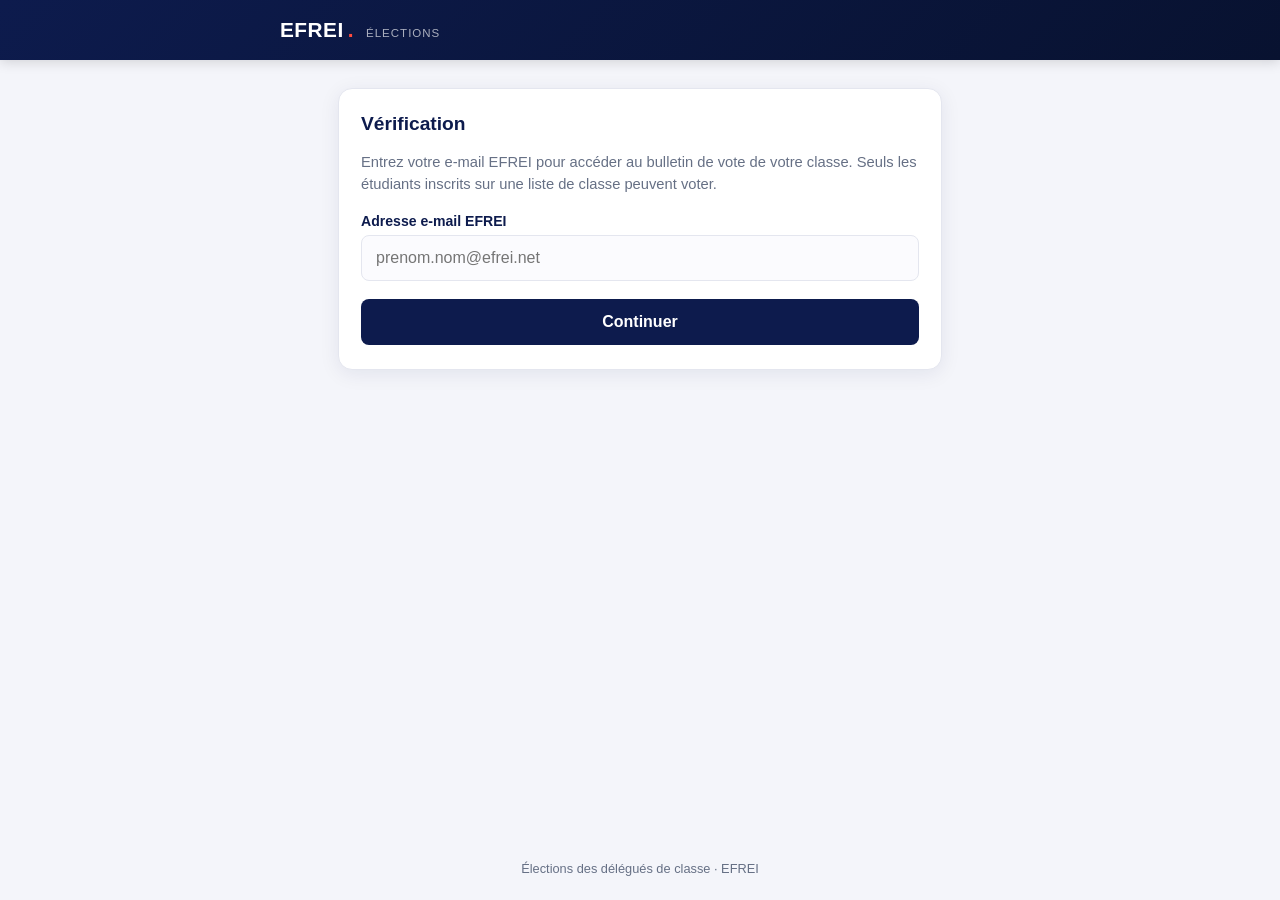
<file: index.html>
<!DOCTYPE html>
<html lang="fr">
<head>
  <meta charset="UTF-8" />
  <meta name="viewport" content="width=device-width, initial-scale=1.0, maximum-scale=1" />
  <title>Élections des délégués — EFREI</title>
  <meta name="description" content="Votez pour l'élection du délégué de votre classe EFREI." />
  <link rel="stylesheet" href="style.css" />
</head>
<body>
  <header class="site-header">
    <div class="header-inner">
      <span class="brand">
        <span>EFREI</span><span class="brand-mark">.</span>
        <span class="brand-sub">Élections</span>
      </span>
    </div>
  </header>

  <main>
    <!-- Step 1: email -->
    <div class="card" id="step-email">
      <h2>Vérification</h2>
      <p class="card-desc">
        Entrez votre e-mail EFREI pour accéder au bulletin de vote de votre
        classe. Seuls les étudiants inscrits sur une liste de classe
        peuvent voter.
      </p>

      <div id="msg-email" class="msg" hidden></div>

      <form id="email-form">
        <div class="field">
          <label for="voter-email">Adresse e-mail EFREI</label>
          <input type="email" id="voter-email" required autocomplete="email" placeholder="prenom.nom@efrei.net" />
        </div>
        <button type="submit" class="btn" id="check-btn" data-label="Continuer">Continuer</button>
      </form>
    </div>

    <!-- Step 2: ballot -->
    <div class="card" id="step-ballot" hidden>
      <h2>Votre bulletin <span id="ballot-class" class="class-tag"></span></h2>
      <p class="card-desc">Sélectionnez exactement 2 candidats.</p>

      <div id="msg-ballot" class="msg" hidden></div>

      <div class="counter">
        <strong id="selected-count">0</strong> / 2 candidat(s) sélectionné(s)
      </div>

      <div id="candidate-list" class="candidate-list"></div>

      <button type="button" class="btn accent" id="vote-btn" data-label="Valider mon vote" disabled>
        Valider mon vote
      </button>

      <div class="candidater-cta">
        <a class="btn-link-small" id="candidater-link" href="candidater.html">Je souhaite candidater</a>
      </div>
    </div>

    <!-- Step 3: confirmation -->
    <div class="card" id="step-done" hidden>
      <h2>Merci !</h2>
      <p class="card-desc" style="margin-bottom:0;" id="done-msg">Votre vote a bien été enregistré.</p>
    </div>
  </main>

  <footer class="site-footer">
    Élections des délégués de classe · EFREI
  </footer>

  <script src="config.js"></script>
  <script src="script.js"></script>
  <script>
    const stepEmail = document.getElementById("step-email");
    const stepBallot = document.getElementById("step-ballot");
    const stepDone = document.getElementById("step-done");

    const emailForm = document.getElementById("email-form");
    const msgEmail = document.getElementById("msg-email");
    const checkBtn = document.getElementById("check-btn");

    const msgBallot = document.getElementById("msg-ballot");
    const candidateListEl = document.getElementById("candidate-list");
    const selectedCountEl = document.getElementById("selected-count");
    const voteBtn = document.getElementById("vote-btn");
    const candidaterLink = document.getElementById("candidater-link");
    const ballotClassEl = document.getElementById("ballot-class");

    let currentEmail = "";
    let currentClass = "";
    let selected = [];

    emailForm.addEventListener("submit", async (e) => {
      e.preventDefault();
      hideMsg(msgEmail);

      const email = normalizeEmail(document.getElementById("voter-email").value);
      if (!isEfreiEmail(email)) {
        showMsg(msgEmail, "Adresse e-mail invalide.", "error");
        return;
      }

      setLoading(checkBtn, true, "Vérification...");
      try {
        const cls = await identifyClass(email);

        const res = await callBackend("candidates", { class: cls }, "GET");
        const candidates = res.candidates || [];

        if (candidates.length === 0) {
          candidateListEl.innerHTML =
            '<div class="empty-state">Aucun candidat n\'est inscrit pour le moment.</div>';
        } else {
          candidateListEl.innerHTML = candidates
            .map(
              (c, i) => `
              <label class="candidate-option" data-email="${c.email}" id="opt-${i}">
                <input type="checkbox" value="${c.email}" data-name="${c.name}" />
                <span>
                  <span class="cname">${c.name}</span>
                  <span class="cemail">${c.email}</span>
                </span>
              </label>`
            )
            .join("");

          candidateListEl.querySelectorAll('input[type="checkbox"]').forEach((cb) => {
            cb.addEventListener("change", onSelectionChange);
          });
        }

        currentEmail = email;
        currentClass = cls;
        ballotClassEl.textContent = cls;
        candidaterLink.href = `candidater.html?email=${encodeURIComponent(email)}`;
        stepEmail.hidden = true;
        stepBallot.hidden = false;
      } catch (err) {
        showMsg(msgEmail, err.message, "error");
      } finally {
        setLoading(checkBtn, false);
      }
    });

    function onSelectionChange() {
      const checked = Array.from(
        candidateListEl.querySelectorAll('input[type="checkbox"]:checked')
      );
      selected = checked.map((cb) => cb.value);
      selectedCountEl.textContent = selected.length;

      candidateListEl.querySelectorAll(".candidate-option").forEach((opt) => {
        const cb = opt.querySelector('input[type="checkbox"]');
        opt.classList.toggle("selected", cb.checked);
        if (selected.length >= CONFIG.MAX_VOTES && !cb.checked) {
          cb.disabled = true;
          opt.classList.add("disabled");
        } else {
          cb.disabled = false;
          opt.classList.remove("disabled");
        }
      });

      voteBtn.disabled = selected.length !== CONFIG.MAX_VOTES;
    }

    voteBtn.addEventListener("click", async () => {
      hideMsg(msgBallot);
      if (selected.length === 0) return;

      setLoading(voteBtn, true, "Envoi...");
      try {
        await callBackend("vote", {
          email: currentEmail,
          candidates: selected,
        });
        document.getElementById("done-msg").textContent =
          `Votre vote pour la classe ${currentClass} a bien été enregistré.`;
        stepBallot.hidden = true;
        stepDone.hidden = false;
      } catch (err) {
        showMsg(msgBallot, err.message, "error");
        setLoading(voteBtn, false);
      }
    });
  </script>
</body>
</html>
</file>
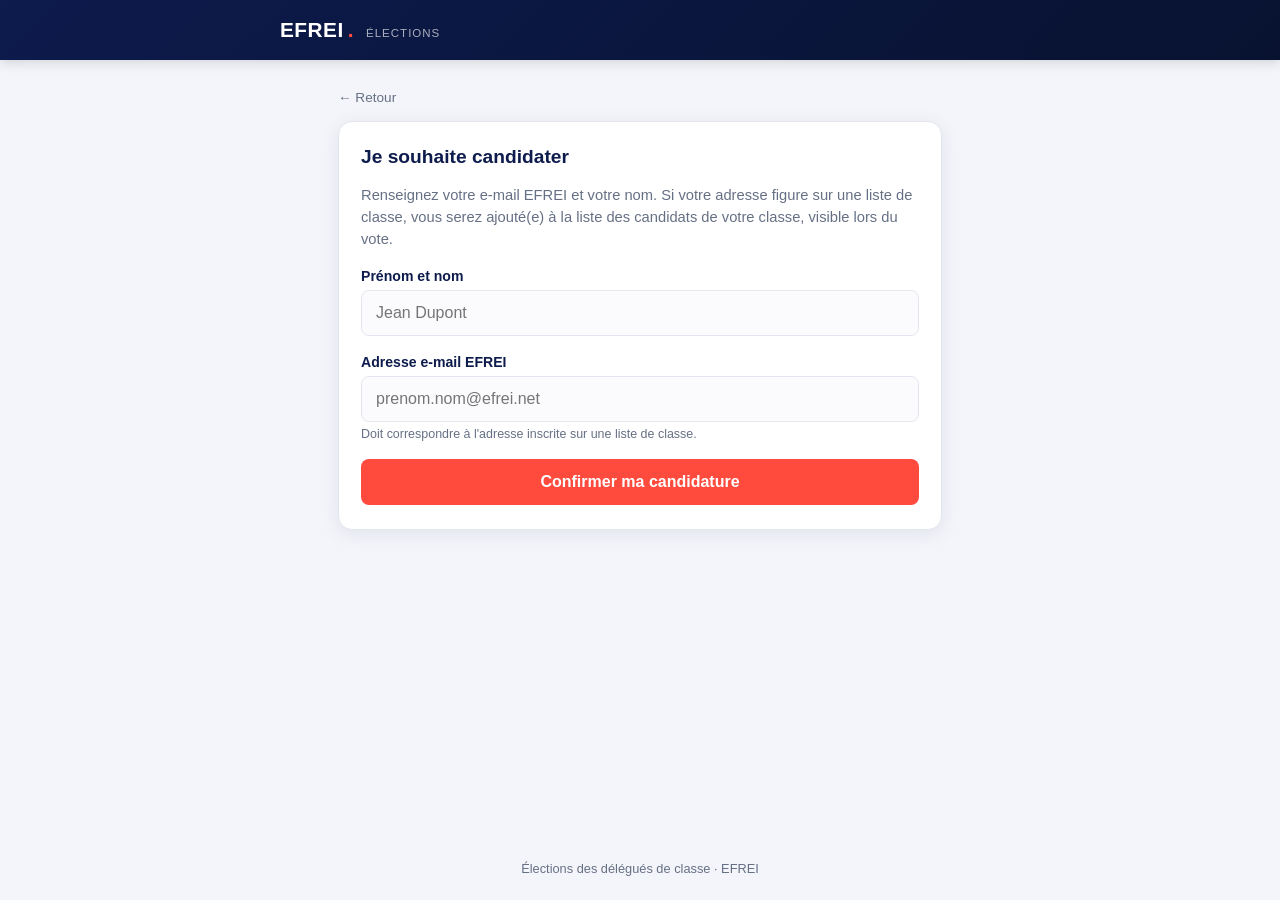
<file: candidater.html>
<!DOCTYPE html>
<html lang="fr">
<head>
  <meta charset="UTF-8" />
  <meta name="viewport" content="width=device-width, initial-scale=1.0, maximum-scale=1" />
  <title>Candidater — Élections des délégués EFREI</title>
  <link rel="stylesheet" href="style.css" />
</head>
<body>
  <header class="site-header">
    <div class="header-inner">
      <a class="brand" href="index.html" style="text-decoration:none;">
        <span>EFREI</span><span class="brand-mark">.</span>
        <span class="brand-sub">Élections</span>
      </a>
    </div>
  </header>

  <main>
    <a class="steps-back" href="index.html">← Retour</a>

    <div class="card">
      <h2>Je souhaite candidater</h2>
      <p class="card-desc">
        Renseignez votre e-mail EFREI et votre nom. Si votre adresse figure
        sur une liste de classe, vous serez ajouté(e) à la liste des
        candidats de votre classe, visible lors du vote.
      </p>

      <div id="msg" class="msg" hidden></div>

      <form id="candidate-form">
        <div class="field">
          <label for="name">Prénom et nom</label>
          <input type="text" id="name" required autocomplete="name" placeholder="Jean Dupont" />
        </div>

        <div class="field">
          <label for="email">Adresse e-mail EFREI</label>
          <input type="email" id="email" required autocomplete="email" placeholder="prenom.nom@efrei.net" />
          <p class="hint" id="email-hint">Doit correspondre à l'adresse inscrite sur une liste de classe.</p>
        </div>

        <button type="submit" class="btn accent" id="submit-btn" data-label="Confirmer ma candidature">
          Confirmer ma candidature
        </button>
      </form>
    </div>
  </main>

  <footer class="site-footer">
    Élections des délégués de classe · EFREI
  </footer>

  <script src="config.js"></script>
  <script src="script.js"></script>
  <script>
    const form = document.getElementById("candidate-form");
    const msgEl = document.getElementById("msg");
    const submitBtn = document.getElementById("submit-btn");
    const emailInput = document.getElementById("email");
    const emailHint = document.getElementById("email-hint");
    const nameInput = document.getElementById("name");

    const emailFromUrl = new URLSearchParams(window.location.search).get("email");
    if (emailFromUrl) {
      emailInput.value = emailFromUrl;
      emailInput.readOnly = true;
      emailHint.textContent = "Adresse déjà vérifiée sur la page de vote.";
      nameInput.focus();
    }

    form.addEventListener("submit", async (e) => {
      e.preventDefault();
      hideMsg(msgEl);

      const name = document.getElementById("name").value.trim();
      const email = normalizeEmail(document.getElementById("email").value);

      if (!name) {
        showMsg(msgEl, "Merci de renseigner votre nom.", "error");
        return;
      }
      if (!isEfreiEmail(email)) {
        showMsg(msgEl, "Adresse e-mail invalide.", "error");
        return;
      }

      setLoading(submitBtn, true, "Vérification...");
      try {
        const cls = await identifyClass(email);
        const res = await callBackend("candidate", { name, email });
        showMsg(
          msgEl,
          `Votre candidature pour la classe ${res.class || cls} a bien été enregistrée. Vous apparaîtrez dans la liste des candidats lors du vote.`,
          "success"
        );
        nameInput.value = "";
        if (!emailFromUrl) emailInput.value = "";
      } catch (err) {
        showMsg(msgEl, err.message, "error");
      } finally {
        setLoading(submitBtn, false);
      }
    });
  </script>
</body>
</html>
</file>
<file: style.css>
:root {
  --navy: #0d1b4d;
  --navy-dark: #081230;
  --navy-light: #16295f;
  --accent: #ff4b3e;
  --accent-dark: #e8392c;
  --bg: #f4f5fa;
  --card-bg: #ffffff;
  --text: #16192b;
  --text-muted: #667085;
  --border: #e4e6ef;
  --success: #1e9e6b;
  --success-bg: #e8f8f1;
  --error: #d92d20;
  --error-bg: #fdecea;
  --radius: 14px;
  --radius-sm: 8px;
  --shadow: 0 4px 20px rgba(13, 27, 77, 0.08);
}

* {
  box-sizing: border-box;
}

html, body {
  margin: 0;
  padding: 0;
}

body {
  font-family: "Segoe UI", -apple-system, BlinkMacSystemFont, Roboto, Helvetica, Arial, sans-serif;
  background: var(--bg);
  color: var(--text);
  min-height: 100vh;
  display: flex;
  flex-direction: column;
}

a {
  color: inherit;
}

/* Header */
.site-header {
  background: linear-gradient(135deg, var(--navy) 0%, var(--navy-dark) 100%);
  color: #fff;
  padding: 18px 20px;
  position: sticky;
  top: 0;
  z-index: 10;
  box-shadow: 0 2px 12px rgba(0, 0, 0, 0.15);
}

.header-inner {
  max-width: 720px;
  margin: 0 auto;
  display: flex;
  align-items: center;
  justify-content: space-between;
  gap: 12px;
}

.brand {
  display: flex;
  align-items: baseline;
  gap: 4px;
  text-decoration: none;
  color: #fff;
  font-weight: 800;
  font-size: 1.3rem;
  letter-spacing: 0.5px;
}

.brand .brand-mark {
  color: var(--accent);
}

.brand .brand-sub {
  font-weight: 400;
  font-size: 0.72rem;
  color: rgba(255, 255, 255, 0.65);
  letter-spacing: 1px;
  text-transform: uppercase;
  margin-left: 8px;
}

/* Layout */
main {
  flex: 1;
  width: 100%;
  max-width: 640px;
  margin: 0 auto;
  padding: 28px 18px 60px;
}

.site-footer {
  text-align: center;
  padding: 24px 18px;
  color: var(--text-muted);
  font-size: 0.8rem;
}

/* Hero */
.hero {
  text-align: center;
  padding: 28px 0 8px;
}

.hero h1 {
  font-size: 1.7rem;
  margin: 0 0 10px;
  color: var(--navy);
  line-height: 1.3;
}

.hero p {
  color: var(--text-muted);
  font-size: 1rem;
  max-width: 480px;
  margin: 0 auto 26px;
  line-height: 1.5;
}

/* Cards */
.card {
  background: var(--card-bg);
  border-radius: var(--radius);
  box-shadow: var(--shadow);
  padding: 24px 22px;
  margin-bottom: 20px;
  border: 1px solid var(--border);
}

.card h2 {
  margin-top: 0;
  font-size: 1.2rem;
  color: var(--navy);
}

.card-desc {
  color: var(--text-muted);
  font-size: 0.92rem;
  margin-bottom: 18px;
  line-height: 1.5;
}

/* Action grid on homepage */
.action-grid {
  display: flex;
  flex-direction: column;
  gap: 16px;
  margin-top: 24px;
}

.action-card {
  display: block;
  background: var(--card-bg);
  border: 1px solid var(--border);
  border-radius: var(--radius);
  padding: 22px;
  text-decoration: none;
  box-shadow: var(--shadow);
  transition: transform 0.15s ease, box-shadow 0.15s ease;
}

.action-card:active {
  transform: scale(0.98);
}

.action-card .icon {
  font-size: 1.6rem;
  margin-bottom: 10px;
  display: block;
}

.action-card h3 {
  margin: 0 0 6px;
  color: var(--navy);
  font-size: 1.05rem;
}

.action-card p {
  margin: 0;
  color: var(--text-muted);
  font-size: 0.88rem;
  line-height: 1.4;
}

.action-card.primary {
  border: none;
  background: linear-gradient(135deg, var(--accent) 0%, var(--accent-dark) 100%);
}

.action-card.primary h3,
.action-card.primary p {
  color: #fff;
}

.action-card.primary p {
  color: rgba(255, 255, 255, 0.85);
}

/* Forms */
label {
  display: block;
  font-weight: 600;
  font-size: 0.88rem;
  margin-bottom: 6px;
  color: var(--navy);
}

input[type="text"],
input[type="email"],
textarea {
  width: 100%;
  padding: 13px 14px;
  border: 1.5px solid var(--border);
  border-radius: var(--radius-sm);
  font-size: 1rem;
  font-family: inherit;
  background: #fbfbfe;
  transition: border-color 0.15s ease;
}

input[type="text"]:focus,
input[type="email"]:focus,
textarea:focus {
  outline: none;
  border-color: var(--navy);
  background: #fff;
}

input[readonly] {
  background: #eef1fb;
  color: var(--text-muted);
}

.field {
  margin-bottom: 18px;
}

.hint {
  font-size: 0.78rem;
  color: var(--text-muted);
  margin-top: 5px;
}

button.btn,
a.btn {
  display: inline-flex;
  align-items: center;
  justify-content: center;
  width: 100%;
  padding: 14px 18px;
  border: none;
  border-radius: var(--radius-sm);
  background: var(--navy);
  color: #fff;
  font-size: 1rem;
  font-weight: 700;
  cursor: pointer;
  text-decoration: none;
  transition: background 0.15s ease, transform 0.1s ease;
  -webkit-tap-highlight-color: transparent;
}

button.btn:active,
a.btn:active {
  transform: scale(0.98);
}

button.btn:disabled {
  background: #b7bcd6;
  cursor: not-allowed;
}

button.btn.accent {
  background: var(--accent);
}

button.btn.ghost {
  background: transparent;
  color: var(--navy);
  border: 1.5px solid var(--border);
}

.class-tag {
  display: inline-block;
  font-size: 0.72rem;
  font-weight: 700;
  color: var(--accent-dark);
  background: #fff0ee;
  border-radius: 999px;
  padding: 3px 10px;
  vertical-align: middle;
  margin-left: 6px;
  text-transform: uppercase;
  letter-spacing: 0.4px;
}

/* Secondary "candidater" call-to-action under the ballot */
.candidater-cta {
  text-align: center;
  margin-top: 18px;
}

.btn-link-small {
  display: inline-block;
  padding: 9px 16px;
  border-radius: var(--radius-sm);
  border: 1.5px solid var(--border);
  color: var(--text-muted);
  font-size: 0.82rem;
  font-weight: 600;
  text-decoration: none;
  transition: border-color 0.15s ease, color 0.15s ease;
}

.btn-link-small:hover,
.btn-link-small:active {
  border-color: var(--navy);
  color: var(--navy);
}

/* Messages */
.msg {
  border-radius: var(--radius-sm);
  padding: 13px 15px;
  font-size: 0.9rem;
  margin-bottom: 16px;
  line-height: 1.4;
}

.msg.error {
  background: var(--error-bg);
  color: var(--error);
  border: 1px solid rgba(217, 45, 32, 0.25);
}

.msg.success {
  background: var(--success-bg);
  color: var(--success);
  border: 1px solid rgba(30, 158, 107, 0.25);
}

.msg.info {
  background: #eef1fb;
  color: var(--navy);
  border: 1px solid rgba(13, 27, 77, 0.12);
}

/* Candidate list */
.candidate-list {
  display: flex;
  flex-direction: column;
  gap: 10px;
  margin-bottom: 20px;
}

.candidate-option {
  display: flex;
  align-items: center;
  gap: 12px;
  padding: 14px 16px;
  border: 1.5px solid var(--border);
  border-radius: var(--radius-sm);
  cursor: pointer;
  background: #fbfbfe;
  transition: border-color 0.15s ease, background 0.15s ease;
}

.candidate-option.selected {
  border-color: var(--accent);
  background: #fff5f4;
}

.candidate-option.disabled {
  opacity: 0.45;
  cursor: not-allowed;
}

.candidate-option input[type="checkbox"] {
  width: 20px;
  height: 20px;
  accent-color: var(--accent);
  flex-shrink: 0;
}

.candidate-option .cname {
  font-weight: 600;
  font-size: 0.96rem;
}

.candidate-option .cemail {
  font-size: 0.78rem;
  color: var(--text-muted);
  display: block;
}

.counter {
  text-align: center;
  font-size: 0.85rem;
  color: var(--text-muted);
  margin-bottom: 14px;
}

.counter strong {
  color: var(--navy);
}

.spinner {
  display: inline-block;
  width: 16px;
  height: 16px;
  border: 2px solid rgba(255, 255, 255, 0.4);
  border-top-color: #fff;
  border-radius: 50%;
  animation: spin 0.7s linear infinite;
  margin-right: 8px;
  vertical-align: middle;
}

@keyframes spin {
  to {
    transform: rotate(360deg);
  }
}

.empty-state {
  text-align: center;
  color: var(--text-muted);
  padding: 30px 10px;
  font-size: 0.9rem;
}

.steps-back {
  display: inline-block;
  margin-bottom: 16px;
  font-size: 0.85rem;
  color: var(--text-muted);
  text-decoration: none;
}

.steps-back:hover {
  color: var(--navy);
}

@media (max-width: 420px) {
  .hero h1 {
    font-size: 1.4rem;
  }
  .card {
    padding: 20px 16px;
  }
}
</file>
